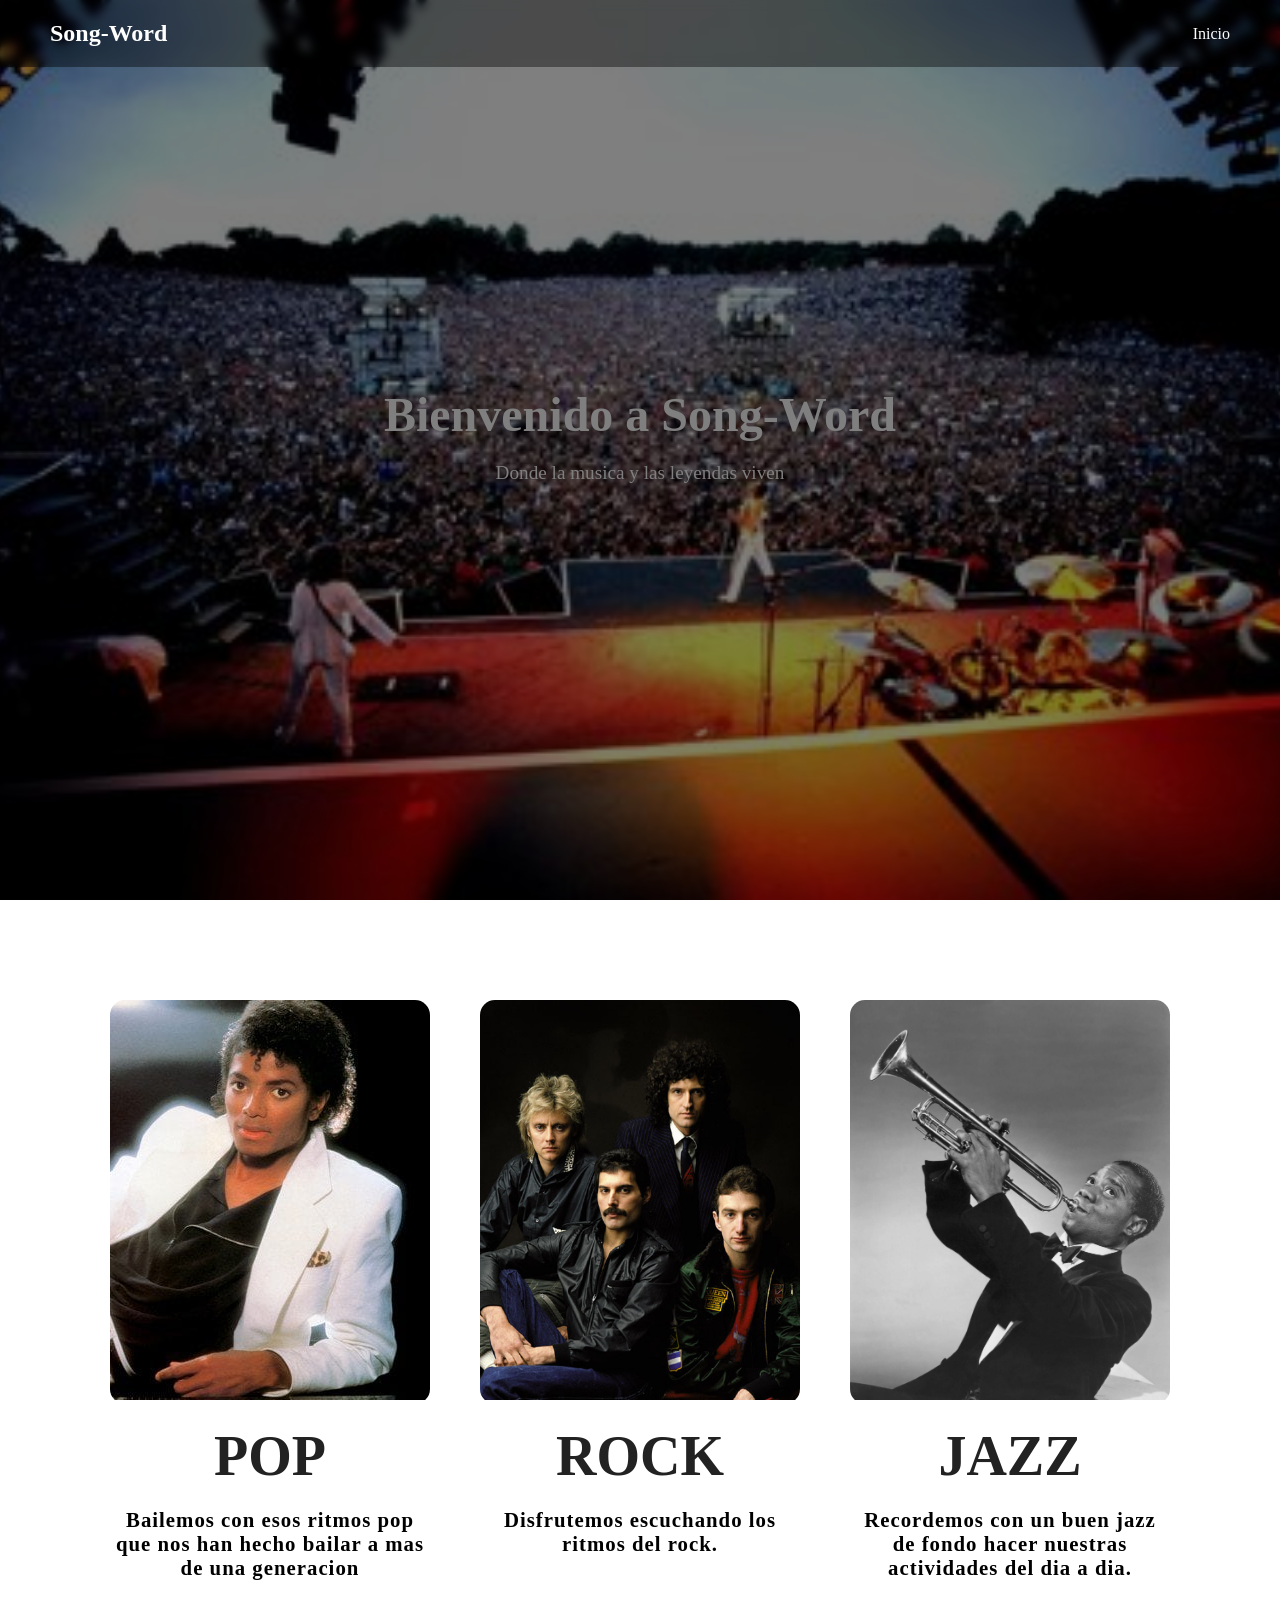
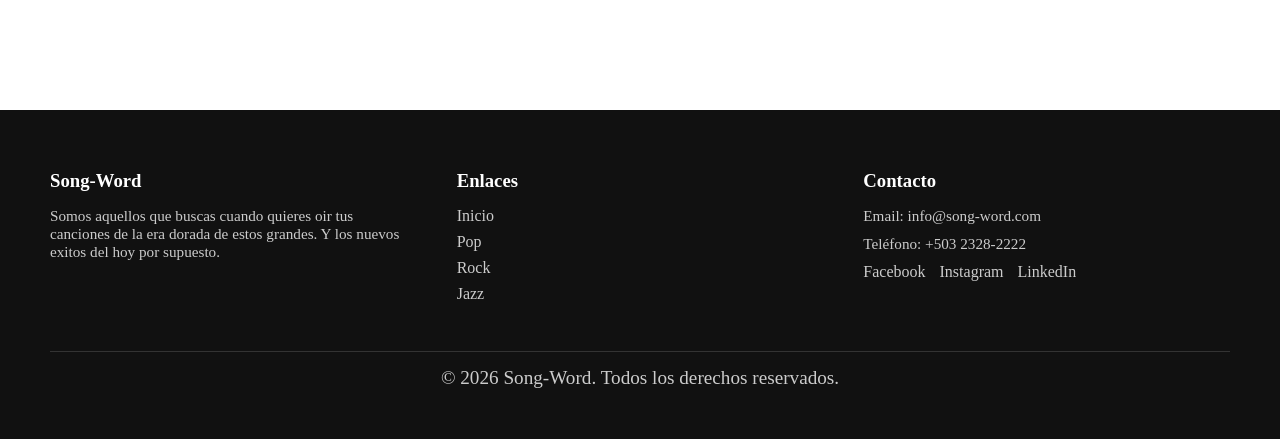
<file: index.html>
<!doctype html>
<html lang="en">
  <head>
    <meta charset="UTF-8" />
    <meta name="viewport" content="width=device-width, initial-scale=1.0" />
    <title>Song-Word</title>
    <link rel="stylesheet" href="CSS/style.css" />
  </head>
  <body>
    <nav class="navbar">
      <div class="logo">Song-Word</div>
      <ul class="menu">
        <li><a href="Jazz.html">Inicio</a></li>
      </ul>
    </nav>

    <section class="hero">
      <div class="contentido">
        <h1>Bienvenido a Song-Word</h1>
        <p>Donde la musica y las leyendas viven</p>
      </div>
    </section>

    <section class="articulos">
      <div class="contenedor">
        <div class="img-contenedor">
          <img src="Img/michaeljackson.jpg" alt="Icono Pop">
          <div class="dark">
            <a href="Pop.html" class="mas">Leer articulo</a>
          </div>
        </div>
        <h1>POP</h1>
        <p>Bailemos con esos ritmos pop que nos han hecho bailar a mas de una generacion</p>
      </div>
      <div class="contenedor">
        <div class="img-contenedor">
          <img src="Img/queen.jpg" alt="Icono Rock">
          <div class="dark">
            <a href="Rock.html" class="mas">Leer articulo</a>
          </div>
        </div>
        <h1>ROCK</h1>
        <p>Disfrutemos escuchando los ritmos del rock.</p>
      </div>
      <div class="contenedor">
        <div class="img-contenedor">
          <img src="Img/louisarmstrong.jpg" alt="Icono Jazz">
          <div class="dark">
            <a href="Jazz.html" class="mas">Leer articulo</a>
          </div>
        </div>
        <h1>JAZZ</h1>
        <p>Recordemos con un buen jazz de fondo hacer nuestras actividades del dia a dia.</p>
      </div>
    </section>

    <footer class="footer">
      <div class="footer-contenedor">
        <div class="footer-col">
          <h3>Song-Word</h3>
          <p>
            Somos aquellos que buscas cuando quieres oir tus canciones de la era
            dorada de estos grandes. Y los nuevos exitos del hoy por supuesto.
          </p>
        </div>

        <div class="footer-col">
          <h3>Enlaces</h3>
          <ul>
            <li><a href="#">Inicio</a></li>
            <li><a href="Pop.html">Pop</a></li>
            <li><a href="Rock.html">Rock</a></li>
            <li><a href="Jazz.html">Jazz</a></li>
          </ul>
        </div>

        <div class="footer-col">
          <h3>Contacto</h3>
          <p>Email: info@song-word.com</p>
          <p>Teléfono: +503 2328-2222</p>
          <div class="redes">
            <a href="#">Facebook</a>
            <a href="#">Instagram</a>
            <a href="#">LinkedIn</a>
          </div>
        </div>
      </div>

      <div class="footer-bottom">
        <p>© 2026 Song-Word. Todos los derechos reservados.</p>
      </div>
    </footer>
  </body>
</html>
</file>
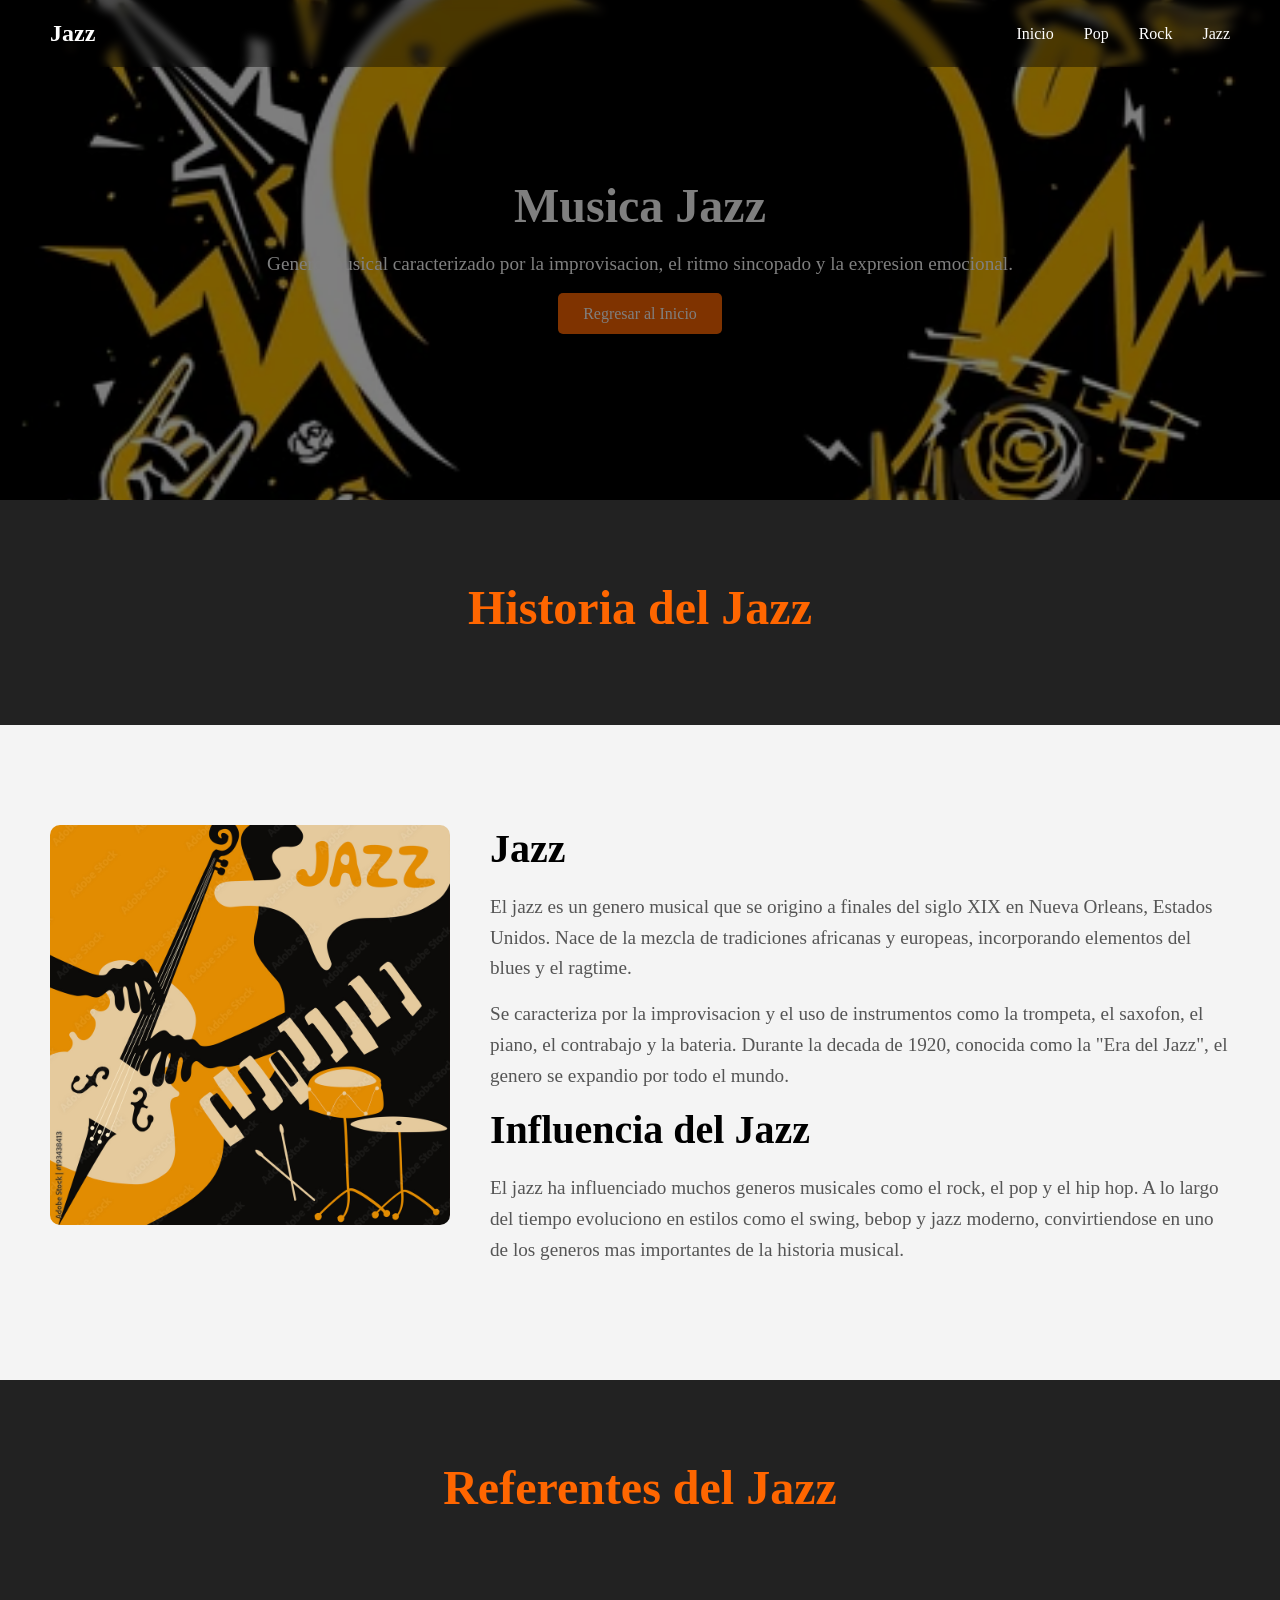
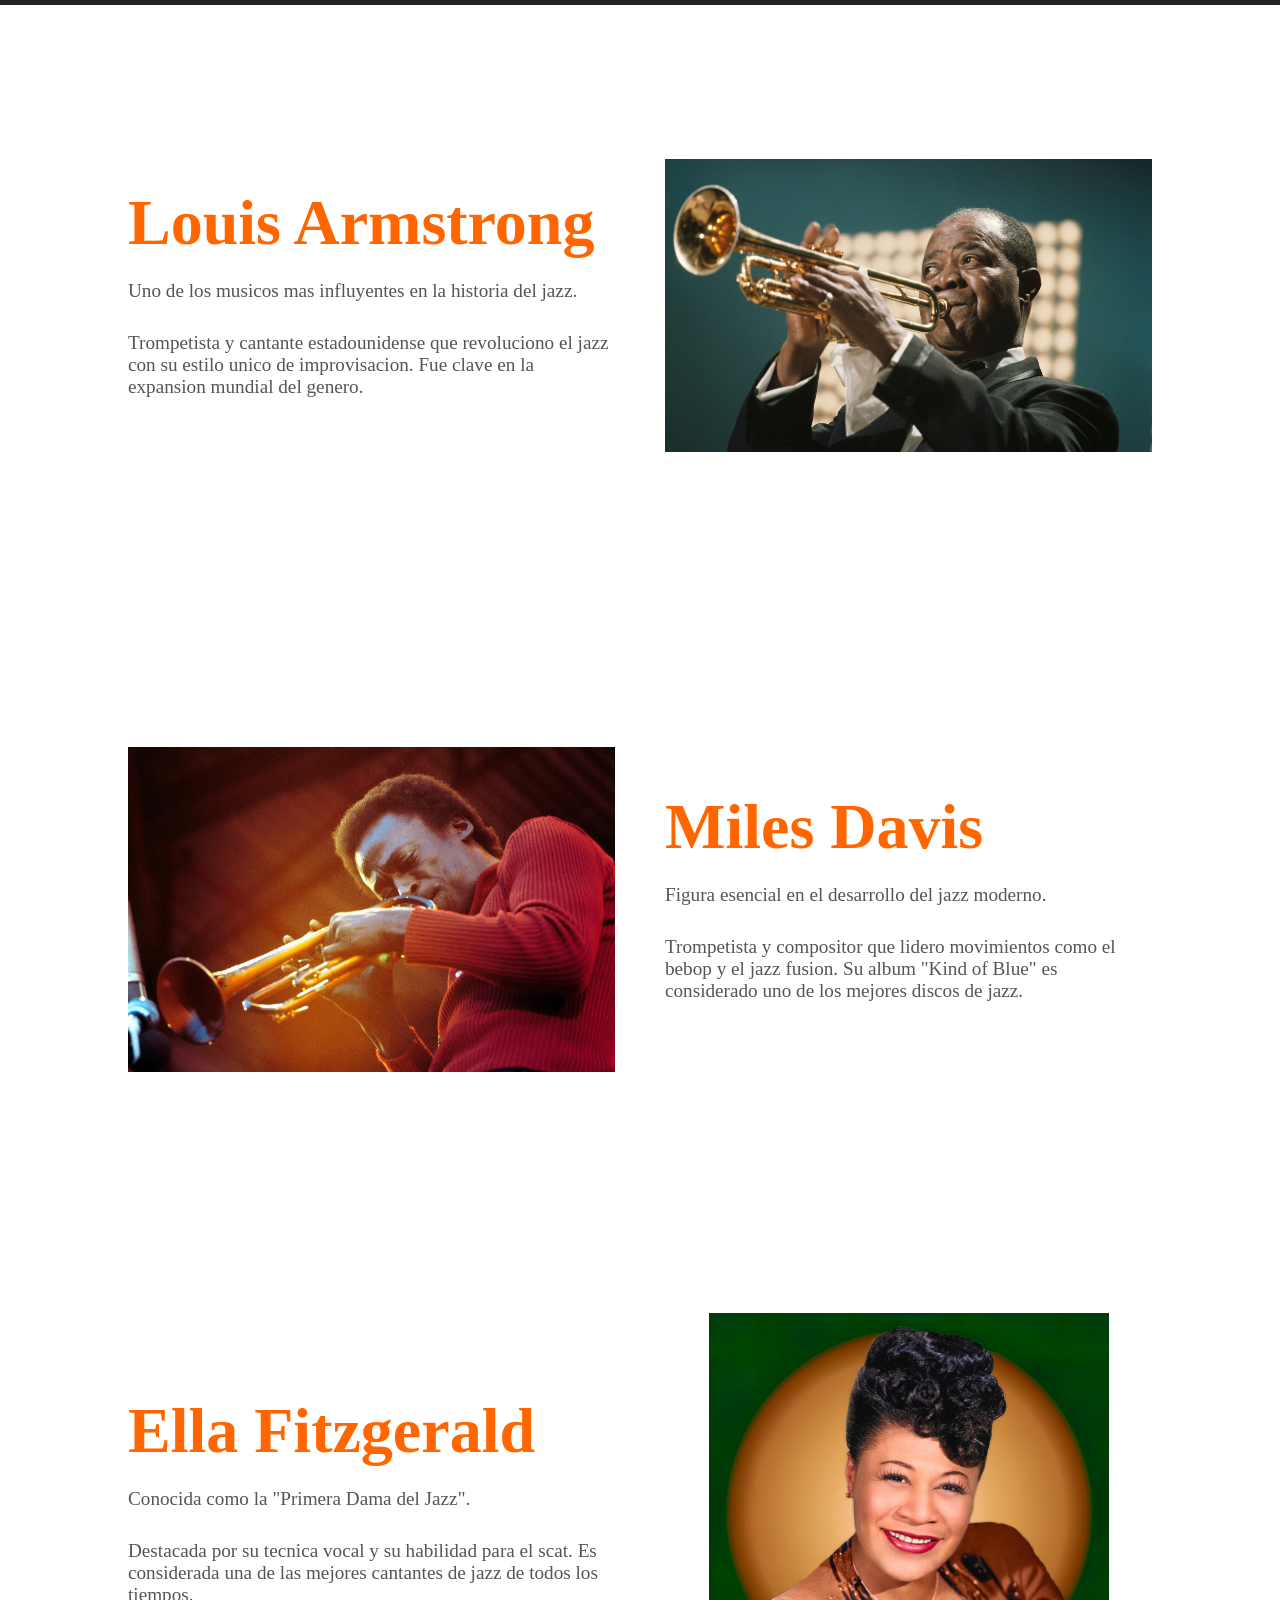
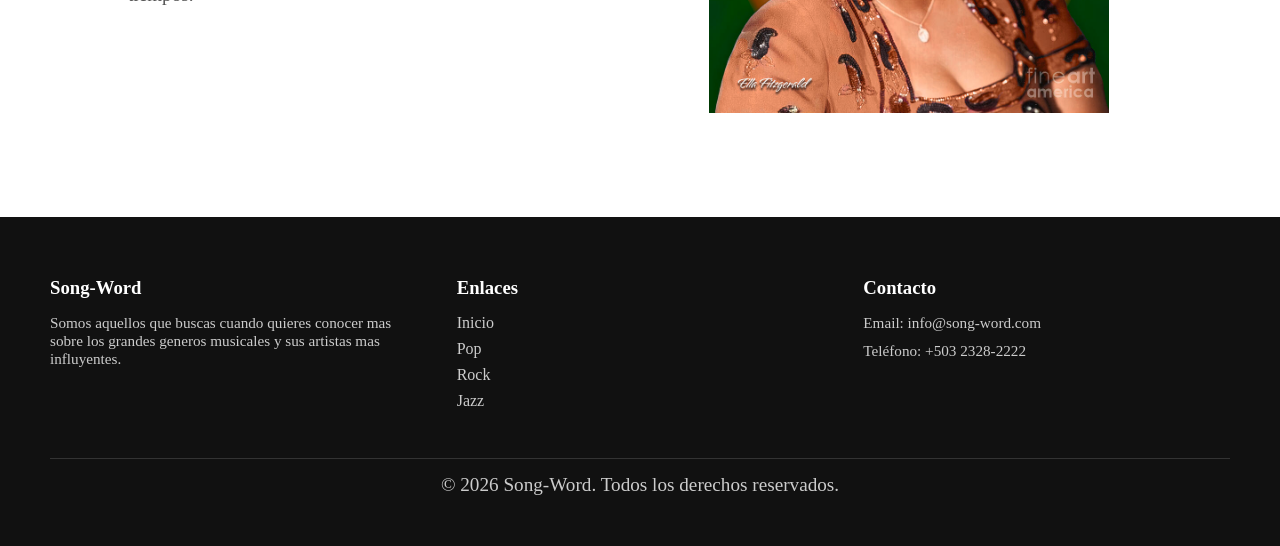
<file: Jazz.html>
<!doctype html>
<html lang="en">
  <head>
    <meta charset="UTF-8" />
    <meta name="viewport" content="width=device-width, initial-scale=1.0" />
    <title>Song-Word - Jazz</title>
    <link rel="stylesheet" href="CSS/rockstyle.css" />
  </head>
  <body>
    <nav class="navbar">
      <div class="logo">Jazz</div>
      <ul class="menu">
        <li><a href="index.html">Inicio</a></li>
        <li><a href="Pop.html">Pop</a></li>
        <li><a href="Rock.html">Rock</a></li>
        <li><a href="Jazz.html">Jazz</a></li>
      </ul>
    </nav>

    <section class="hero">
      <div class="contentido">
        <h1>Musica Jazz</h1>
        <p>Genero musical caracterizado por la improvisacion, el ritmo sincopado y la expresion emocional.</p>
        <a href="index.html" class="boton">Regresar al Inicio</a>
      </div>
    </section>

    <section class="stats">
      <div class="stats-container">
        <div class="stat">
          <h3>Historia del Jazz</h3>
        </div>
      </div>
    </section>

    <section class="sobresongword">
      <div class="sobresongword-container">
        <div class="sobresongword-texto">
          <img src="Img/poster.jpg" alt="poster.jpg" class="img-float"/>

          <h2>Jazz</h2>
          <p>
            El jazz es un genero musical que se origino a finales del siglo XIX en Nueva Orleans, Estados Unidos.
            Nace de la mezcla de tradiciones africanas y europeas, incorporando elementos del blues y el ragtime.
          </p>
          <p>
            Se caracteriza por la improvisacion y el uso de instrumentos como la trompeta, el saxofon, el piano,
            el contrabajo y la bateria. Durante la decada de 1920, conocida como la "Era del Jazz",
            el genero se expandio por todo el mundo.
          </p>

          <h2>Influencia del Jazz</h2>
          <p>
            El jazz ha influenciado muchos generos musicales como el rock, el pop y el hip hop.
            A lo largo del tiempo evoluciono en estilos como el swing, bebop y jazz moderno,
            convirtiendose en uno de los generos mas importantes de la historia musical.
          </p>
        </div>
      </div>
    </section>

    <section class="stats">
      <div class="stats-container">
        <div class="stat">
          <h3>Referentes del Jazz</h3>
        </div>
      </div>
    </section>

    <section class="galery">

      <div class="galery-item">
        <div class="galery-texto">
          <h2>Louis Armstrong</h2>
          <p>Uno de los musicos mas influyentes en la historia del jazz.</p>
          <p>
            Trompetista y cantante estadounidense que revoluciono el jazz con su estilo unico de improvisacion.
            Fue clave en la expansion mundial del genero.
          </p>
        </div>
        <div class="galery-imagen">
          <img src="Img/louis.jpg" alt="Louis Armstrong" />
        </div>
      </div>

      <div class="galery-item">
        <div class="galery-texto">
          <h2>Miles Davis</h2>
          <p>Figura esencial en el desarrollo del jazz moderno.</p>
          <p>
            Trompetista y compositor que lidero movimientos como el bebop y el jazz fusion.
            Su album "Kind of Blue" es considerado uno de los mejores discos de jazz.
          </p>
        </div>
        <div class="galery-imagen">
          <img src="Img/miles.jpg" alt="Miles Davis" />
        </div>
      </div>

      <div class="galery-item">
        <div class="galery-texto">
          <h2>Ella Fitzgerald</h2>
          <p>Conocida como la "Primera Dama del Jazz".</p>
          <p>
            Destacada por su tecnica vocal y su habilidad para el scat.
            Es considerada una de las mejores cantantes de jazz de todos los tiempos.
          </p>
        </div>
        <div class="galery-imagen">
          <img src="Img/ella.jpg" alt="Ella Fitzgerald" />
        </div>
      </div>

    </section>

    <footer class="footer">
      <div class="footer-contenedor">
        <div class="footer-col">
          <h3>Song-Word</h3>
          <p>
            Somos aquellos que buscas cuando quieres conocer mas sobre los grandes generos musicales
            y sus artistas mas influyentes.
          </p>
        </div>

        <div class="footer-col">
          <h3>Enlaces</h3>
          <ul>
            <li><a href="index.html">Inicio</a></li>
            <li><a href="Pop.html">Pop</a></li>
            <li><a href="Rock.html">Rock</a></li>
            <li><a href="Jazz.html">Jazz</a></li>
          </ul>
        </div>

        <div class="footer-col">
          <h3>Contacto</h3>
          <p>Email: info@song-word.com</p>
          <p>Teléfono: +503 2328-2222</p>
        </div>
      </div>

      <div class="footer-bottom">
        <p>© 2026 Song-Word. Todos los derechos reservados.</p>
      </div>
    </footer>
  </body>
</html>
</file>
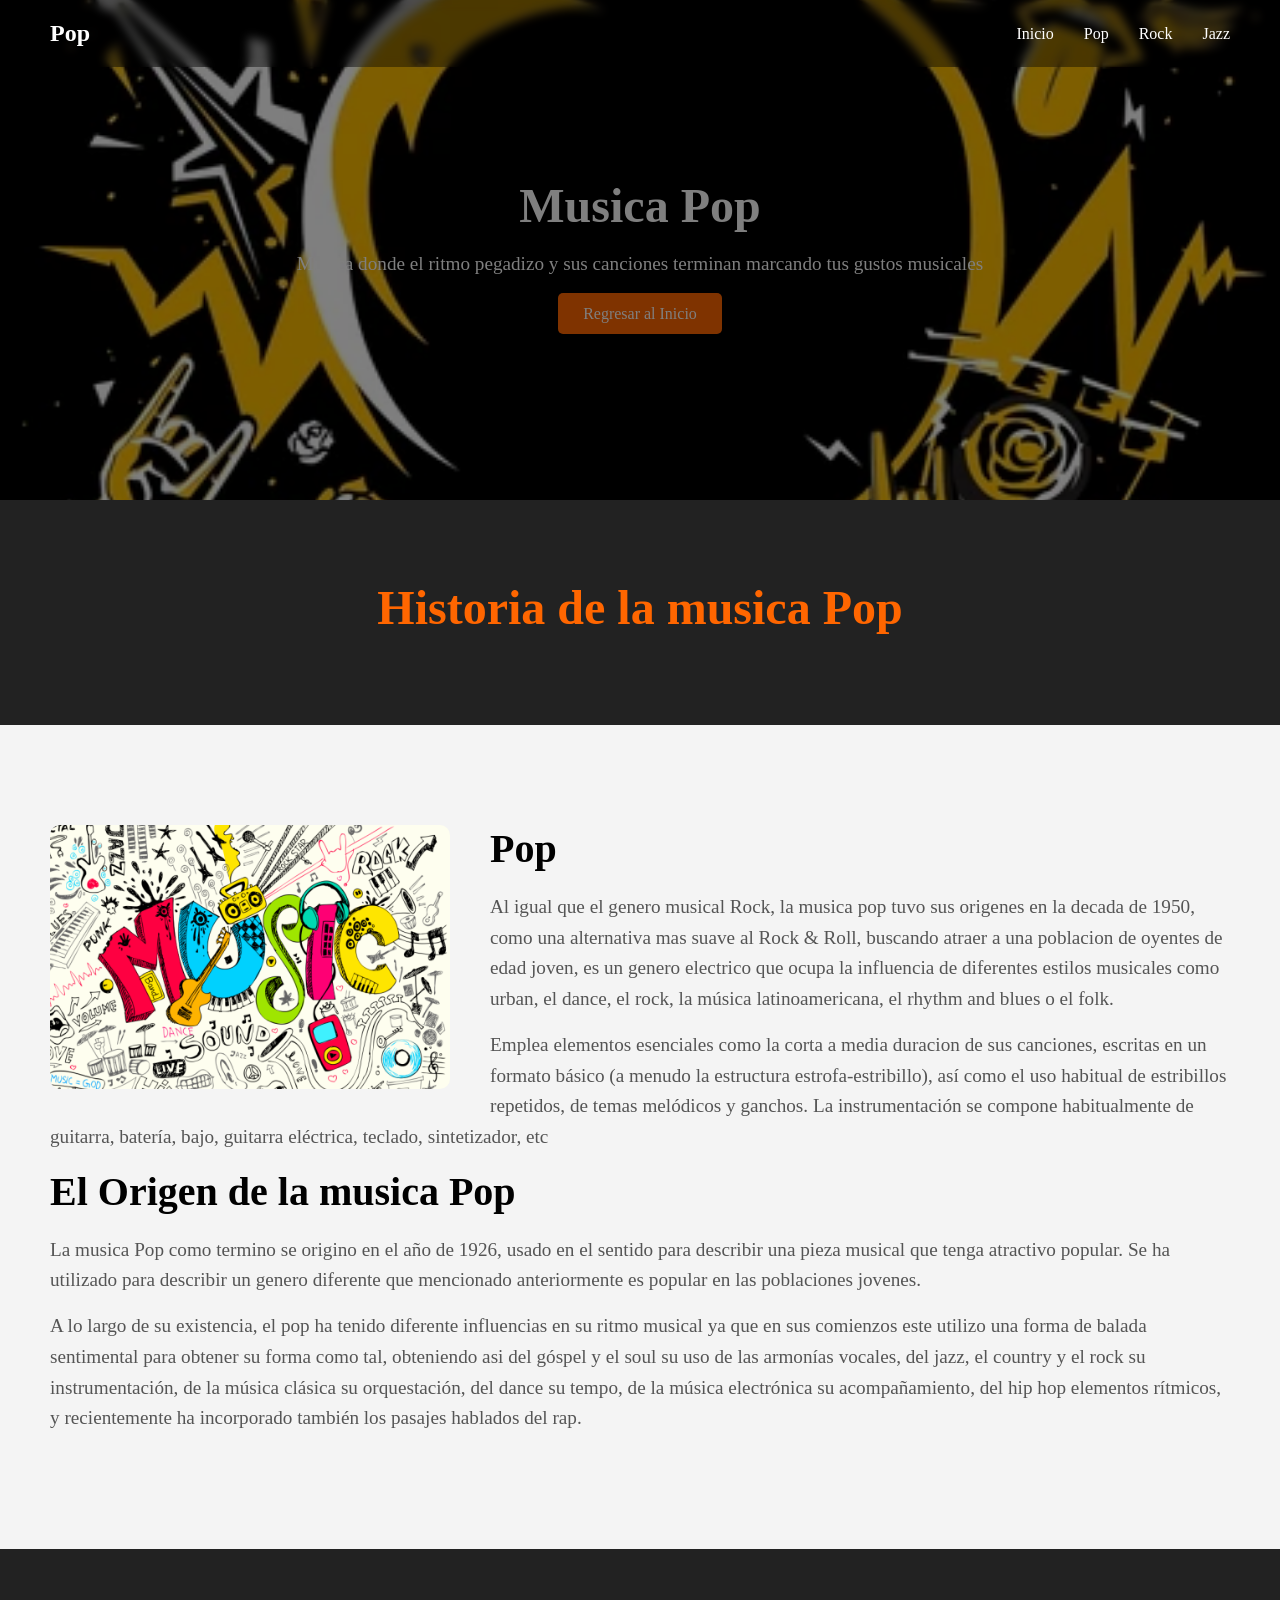
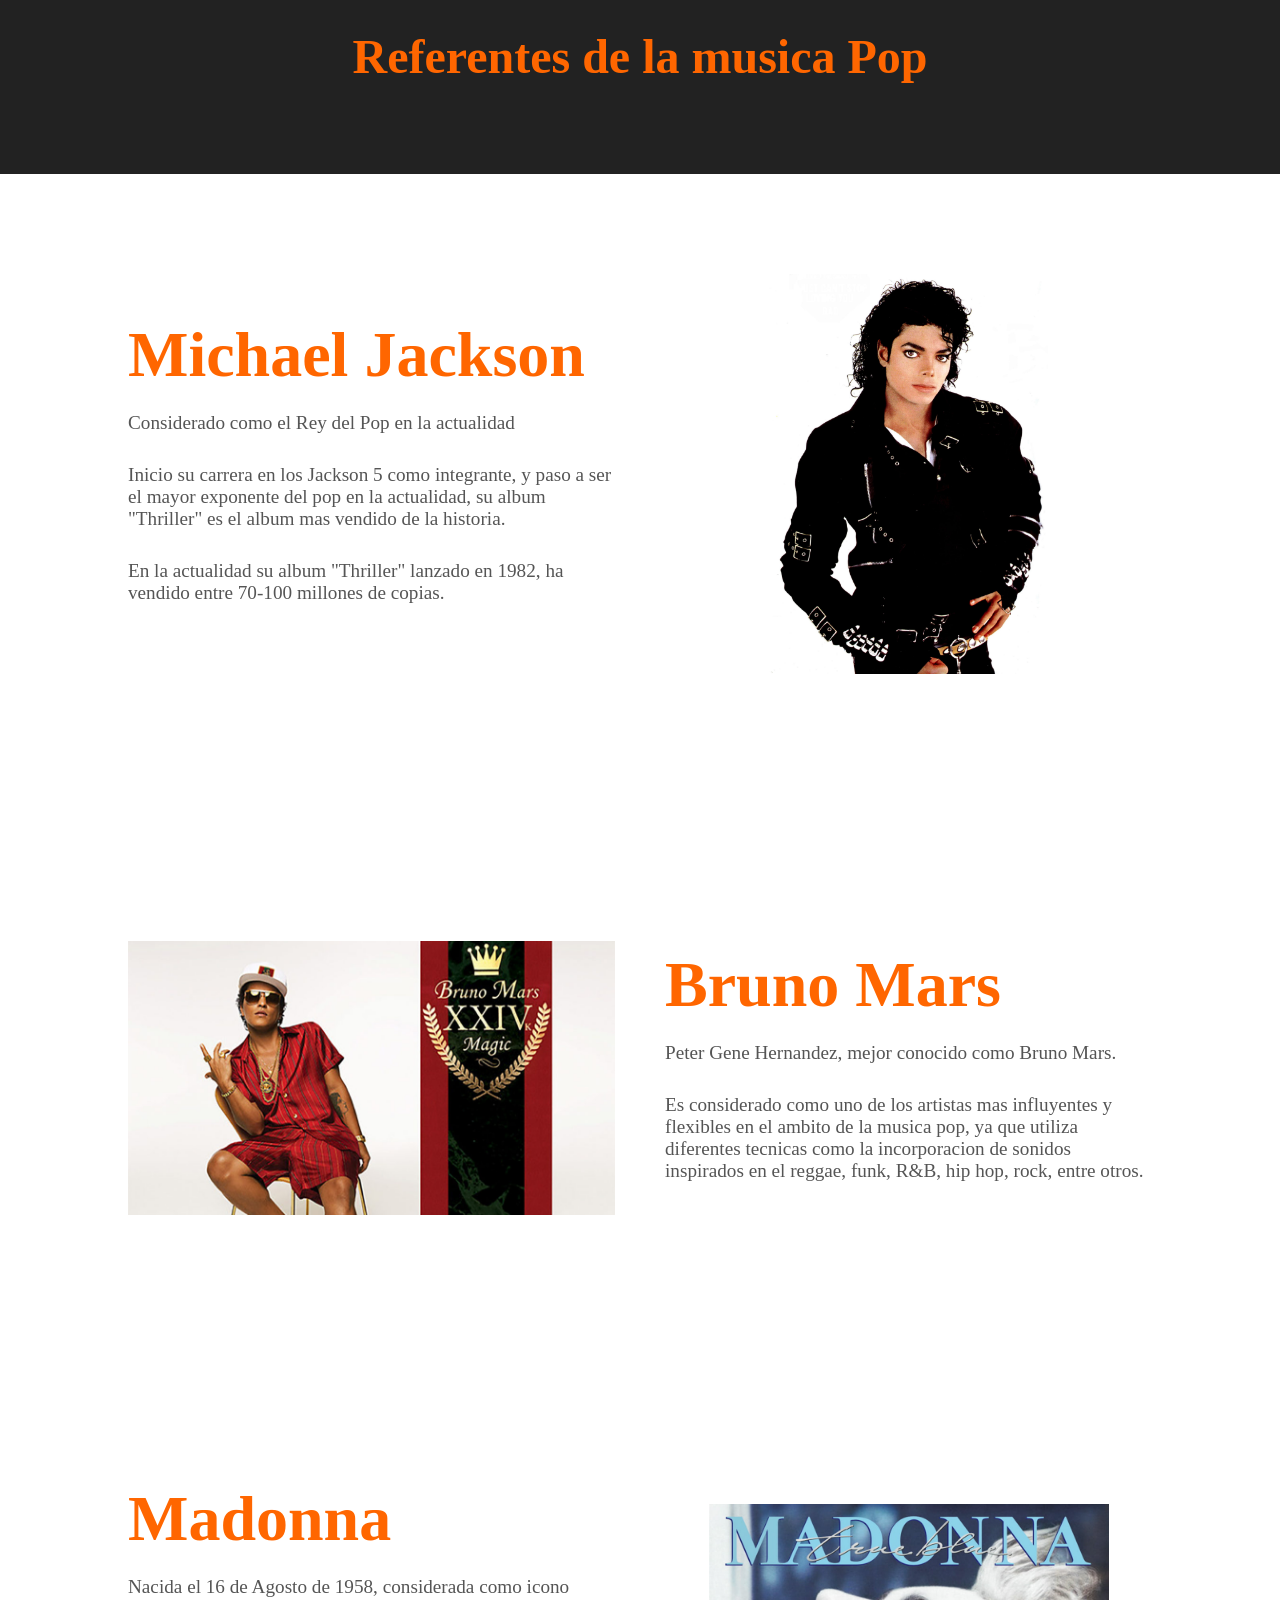
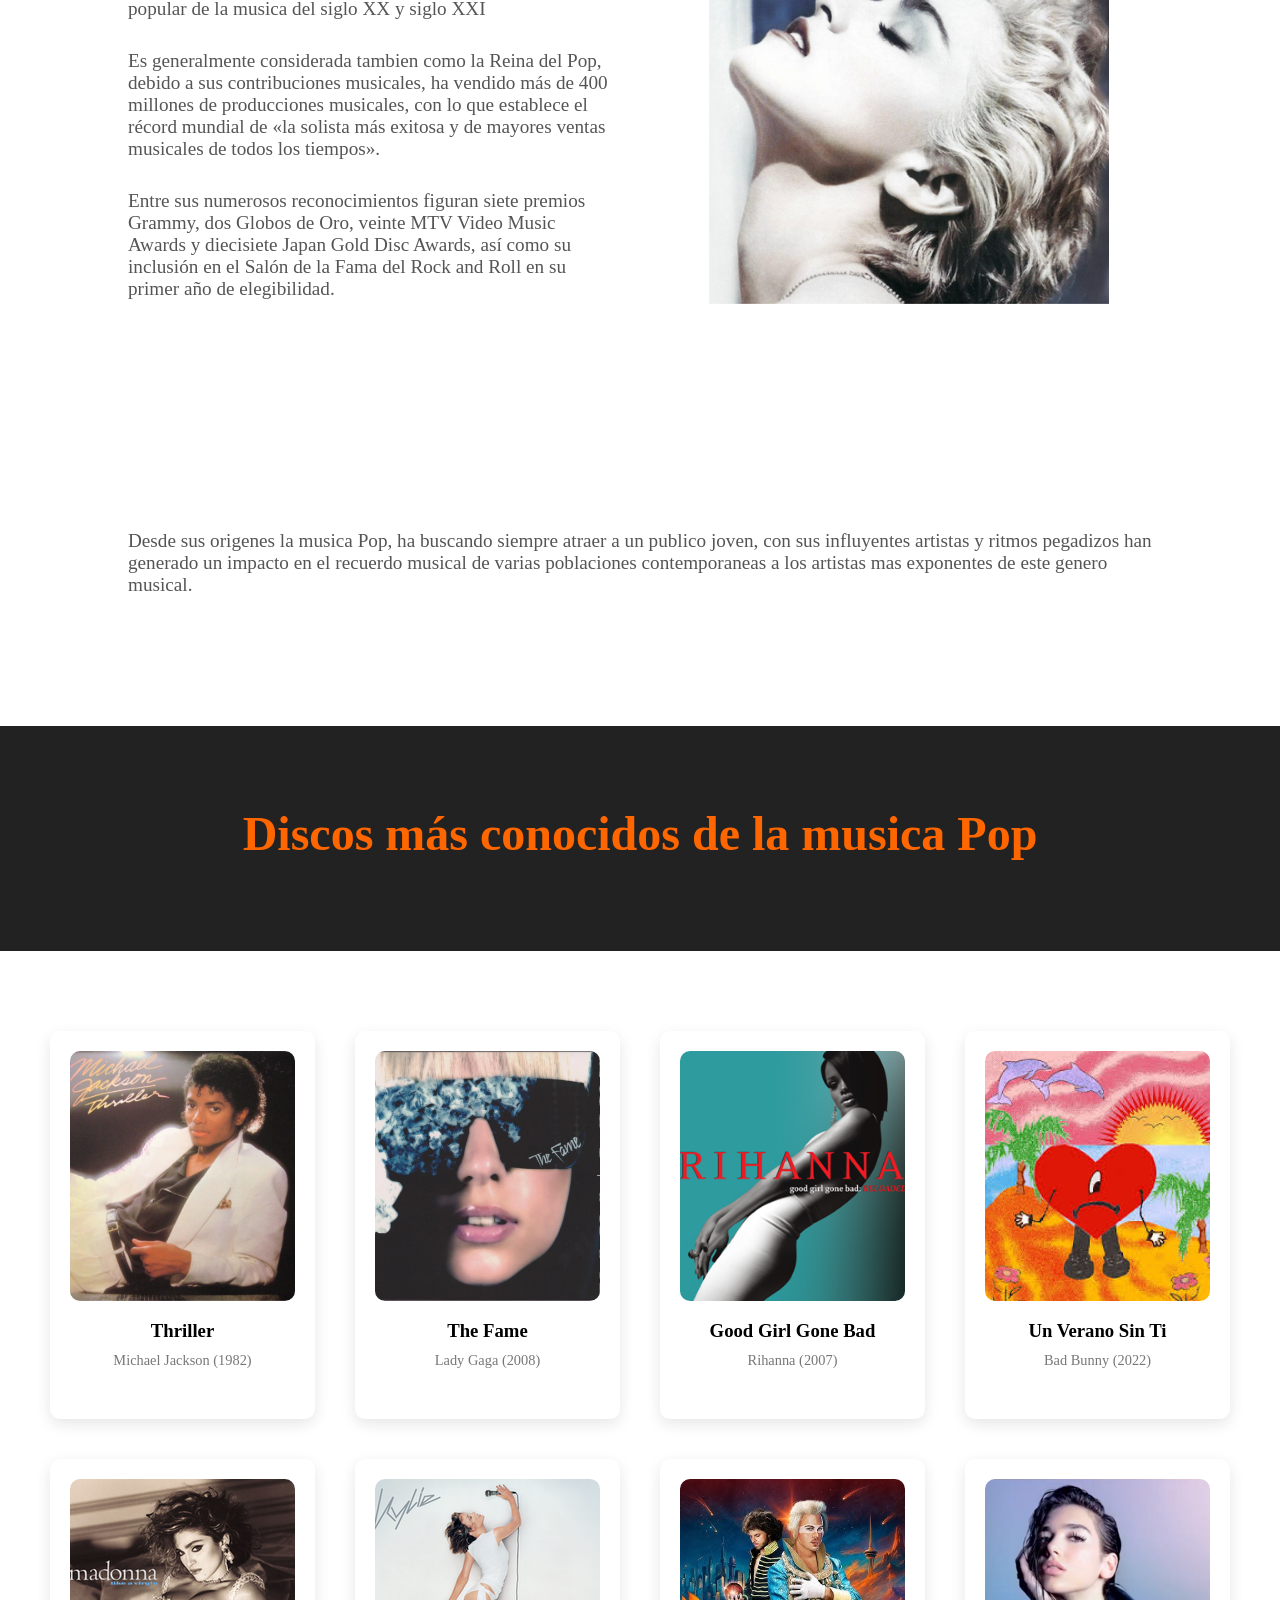
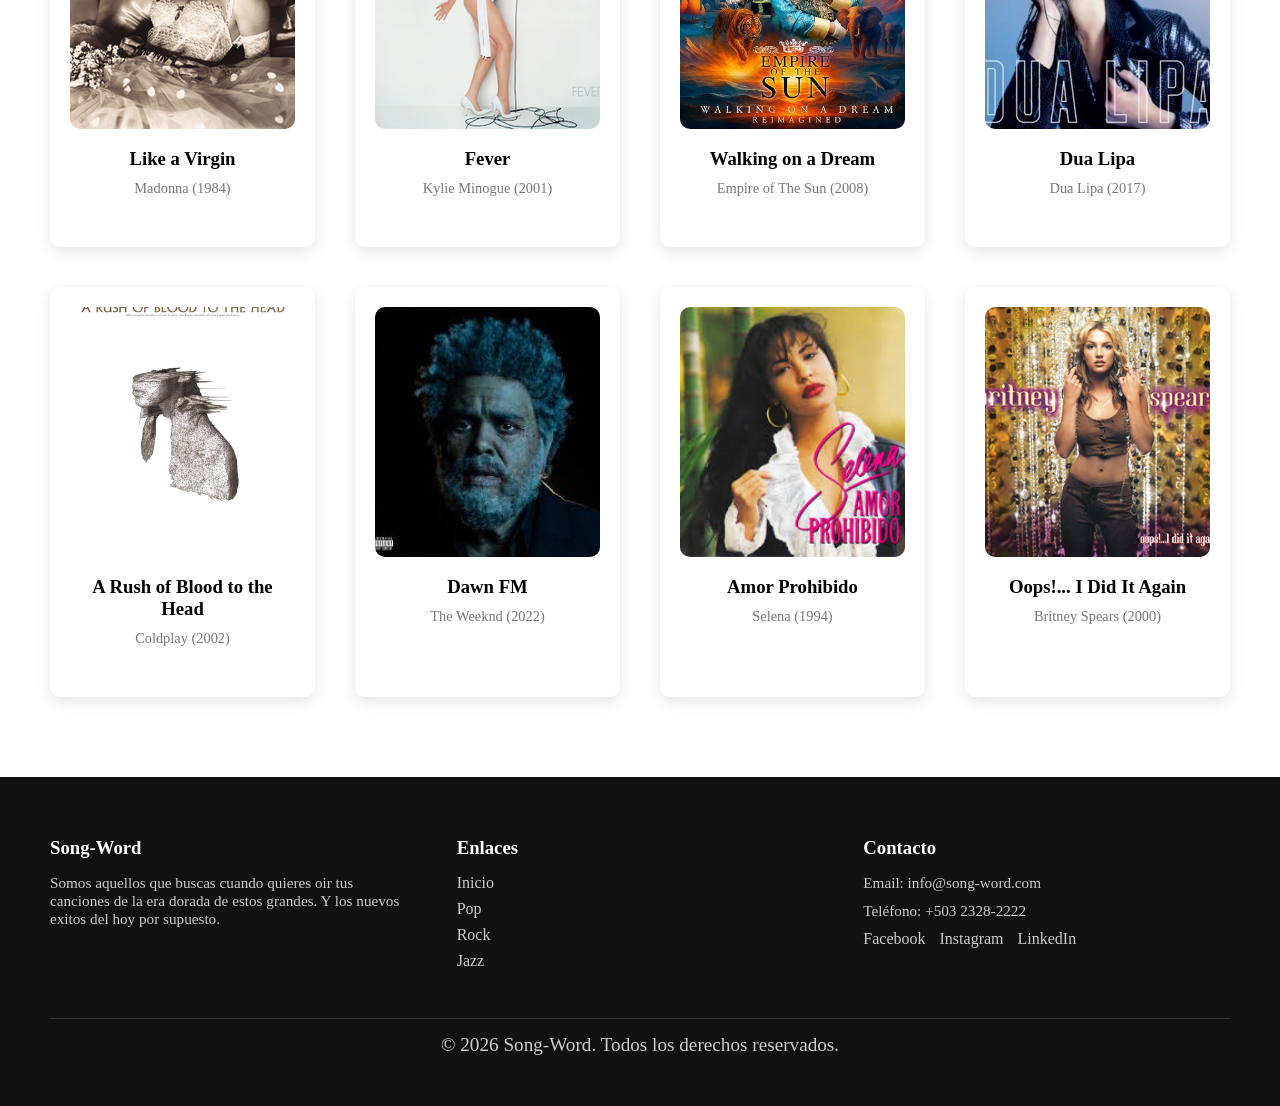
<file: Pop.html>
<!doctype html>
<html lang="en">
  <head>
    <meta charset="UTF-8" />
    <meta name="viewport" content="width=device-width, initial-scale=1.0" />
    <title>Song-Word</title>
    <link rel="stylesheet" href="CSS/rockstyle.css" />
  </head>
  <body>
    <nav class="navbar">
      <div class="logo">Pop</div>
      <ul class="menu">
        <li><a href="index.html">Inicio</a></li>
        <li><a href="Pop.html">Pop</a></li>
        <li><a href="Rock.html">Rock</a></li>
        <li><a href="Jazz.html">Jazz</a></li>
      </ul>
    </nav>

    <section class="hero">
      <div class="contentido">
        <h1>Musica Pop</h1>
        <p>Musica donde el ritmo pegadizo y sus canciones terminan marcando tus gustos musicales</p>
        <a href="index.html" class="boton">Regresar al Inicio</a>
      </div>
    </section>

        <section class="stats">
      <div class="stats-container">
        <div class="stat">
          <h3>Historia de la musica Pop</h3>
        </div>
      </div>
    </section>

    <section class="sobresongword" id="sobresongword">
      <div class="sobresongword-container">
        <div class="sobresongword-img">
        </div>

        <div class="sobresongword-texto">

            <img src="Img/popmusic.jpg" alt="Escenario" class="img-float"/>
          <h2>Pop</h2>
          <p>
            Al igual que el genero musical Rock, la musica pop tuvo sus origenes en la decada de 1950, como una alternativa mas suave al Rock & Roll, buscando atraer a una poblacion de oyentes de edad joven, es un genero electrico que ocupa la influencia de diferentes estilos musicales como urban, el dance, el rock, la música latinoamericana, el rhythm and blues o el folk. 
          </p>
          <p>
            Emplea elementos esenciales como la corta a media duracion de sus canciones, escritas en un formato básico (a menudo la estructura estrofa-estribillo), así como el uso habitual de estribillos repetidos, de temas melódicos y ganchos. La instrumentación se compone habitualmente de guitarra, batería, bajo, guitarra eléctrica, teclado, sintetizador, etc
          </p>

          <h2>El Origen de la musica Pop</h2>
          <p>
            La musica Pop como termino se origino en el año de 1926, usado en el sentido para describir una pieza musical que tenga atractivo popular. Se ha utilizado para describir un genero diferente que mencionado anteriormente es popular en las poblaciones jovenes.
          </p>
          <p>
            A lo largo de su existencia, el pop ha tenido diferente influencias en su ritmo musical ya que en sus comienzos este utilizo una forma de balada sentimental para obtener su forma como tal, obteniendo asi del góspel y el soul su uso de las armonías vocales, del jazz, el country y el rock su instrumentación, de la música clásica su orquestación, del dance su tempo, de la música electrónica su acompañamiento, del hip hop elementos rítmicos, y recientemente ha incorporado también los pasajes hablados del rap.
          </p>
        </div>
      </div>
    </section>

    <section class="stats">
      <div class="stats-container">
        <div class="stat">
          <h3>Referentes de la musica Pop</h3>
        </div>
      </div>
    </section>

    <section class="galery">
      <div class="galery-item">
        <div class="galery-texto">
          <h2>Michael Jackson</h2>
          <p>Considerado como el Rey del Pop en la actualidad</p>
          <p>Inicio su carrera en los Jackson 5 como integrante, y paso a ser el mayor exponente del pop en la actualidad, su album "Thriller" es el album mas vendido de la historia.
          </p>
          <p>En la actualidad su album "Thriller" lanzado en 1982, ha vendido entre 70-100 millones de copias. </p>
        </div>
        <div class="galery-imagen">
          <img src="Img/mjackson.jpeg" alt="Imagen 1" />
        </div>
      </div>

      <div class="galery-item">
        <div class="galery-texto">
          <h2>Bruno Mars</h2>
          <p>Peter Gene Hernandez, mejor conocido como Bruno Mars.
          </p>
          <p>Es considerado como uno de los artistas mas influyentes y flexibles en el ambito de la musica pop, ya que utiliza diferentes tecnicas como la incorporacion de sonidos inspirados en el reggae, funk, R&B, hip hop, rock, entre otros.
          </p>
        </div>
        <div class="galery-imagen">
          <img src="Img/mars.jpg" alt="Imagen 2" />
        </div>
      </div>

      <div class="galery-item">
        <div class="galery-texto">
          <h2>Madonna</h2>
          <p>Nacida el 16 de Agosto de 1958, considerada como icono popular de la musica del siglo XX y siglo XXI
          </p>
          <p> 
            Es generalmente considerada tambien como la Reina del Pop, debido a sus contribuciones musicales, ha vendido más de 400 millones de producciones musicales, con lo que establece el récord mundial de «la solista más exitosa y de mayores ventas musicales de todos los tiempos».
          </p>
          <p>Entre sus numerosos reconocimientos figuran siete premios Grammy, dos Globos de Oro, veinte MTV Video Music Awards y diecisiete Japan Gold Disc Awards, así como su inclusión en el Salón de la Fama del Rock and Roll en su primer año de elegibilidad.
          </p>
        </div>
        <div class="galery-imagen">
          <img src="Img/madonna.jpg" alt="Imagen 3" />
        </div>
      </div>
      <div class="galery-item">
        <div class="textbottom">
          <p>Desde sus origenes la musica Pop, ha buscando siempre atraer a un publico joven, con sus influyentes artistas y ritmos pegadizos han generado un impacto en el recuerdo musical de varias poblaciones contemporaneas a los artistas mas exponentes de este genero musical.
          </p>
        </div>
      </div>
    </section>
    <section class="stats">
      <div class="stats-container">
        <div class="stat">
          <h3>Discos más conocidos de la musica Pop</h3>
        </div>
      </div>
    </section>
    <section class="discos">
      <div class="disco">
        <img src="Img/thriller.jpg" alt="Thriller">
        <h3>Thriller</h3>
        <p>Michael Jackson (1982)</p>
      </div>
      <div class="disco">
        <img src="Img/thefame.png" alt="The Fame">
        <h3>The Fame</h3>
        <p>Lady Gaga (2008)</p>
      </div>
      <div class="disco">
        <img src="Img/rihanna.png" alt="Good Girl Gone Bad">
        <h3>Good Girl Gone Bad</h3>
        <p>Rihanna (2007)</p>
      </div>
      <div class="disco">
        <img src="Img/badbunny.jpg" alt="Un Verano Sin Ti">
        <h3>Un Verano Sin Ti</h3>
        <p>Bad Bunny (2022)</p>
      </div>
      <div class="disco">
        <img src="Img/virgin.png" alt="Like a Virgin">
        <h3>Like a Virgin</h3>
        <p>Madonna (1984)</p>
      </div>
      <div class="disco">
        <img src="Img/fever.png" alt="Fever">
        <h3>Fever</h3>
        <p>Kylie Minogue (2001)</p>
      </div>
      <div class="disco">
        <img src="Img/empire.jpg" alt="Walking on a Dream">
        <h3>Walking on a Dream</h3>
        <p>Empire of The Sun (2008)</p>
      </div>
      <div class="disco">
        <img src="Img/dualipa.png" alt="Dua Lipa">
        <h3>Dua Lipa</h3>
        <p>Dua Lipa (2017)</p>
      </div>
        <div class="disco">
        <img src="Img/coldplay.jpg" alt="A Rush of Blood to the Head">
        <h3>A Rush of Blood to the Head</h3>
        <p>Coldplay (2002)</p>
      </div>

<div class="disco">
        <img src="Img/weeknd.jpg" alt="Dawn FM">
        <h3>Dawn FM</h3>
        <p>The Weeknd (2022)</p>
      </div>

      <div class="disco">
        <img src="Img/selena.jpg" alt="Amor Prohibido">
        <h3>Amor Prohibido</h3>
        <p>Selena (1994)</p>
      </div>
<div class="disco">
        <img src="Img/britney.png" alt="Oops!... I Did It Again">
        <h3>Oops!... I Did It Again</h3>
        <p>Britney Spears (2000)</p>
      </div>

    </section>
    <footer class="footer">
      <div class="footer-contenedor">
        <div class="footer-col">
          <h3>Song-Word</h3>
          <p>
            Somos aquellos que buscas cuando quieres oir tus canciones de la era
            dorada de estos grandes. Y los nuevos exitos del hoy por supuesto.
          </p>
        </div>

        <div class="footer-col">
          <h3>Enlaces</h3>
          <ul>
            <li><a href="index.html">Inicio</a></li>
            <li><a href="Pop.html">Pop</a></li>
            <li><a href="Rock.html">Rock</a></li>
            <li><a href="Jazz.html">Jazz</a></li>
          </ul>
        </div>

        <div class="footer-col">
          <h3>Contacto</h3>
          <p>Email: info@song-word.com</p>
          <p>Teléfono: +503 2328-2222</p>
          <div class="redes">
            <a href="#">Facebook</a>
            <a href="#">Instagram</a>
            <a href="#">LinkedIn</a>
          </div>
        </div>
      </div>

      <div class="footer-bottom">
        <p>© 2026 Song-Word. Todos los derechos reservados.</p>
      </div>
    </footer>
  </body>
</html>
</file>
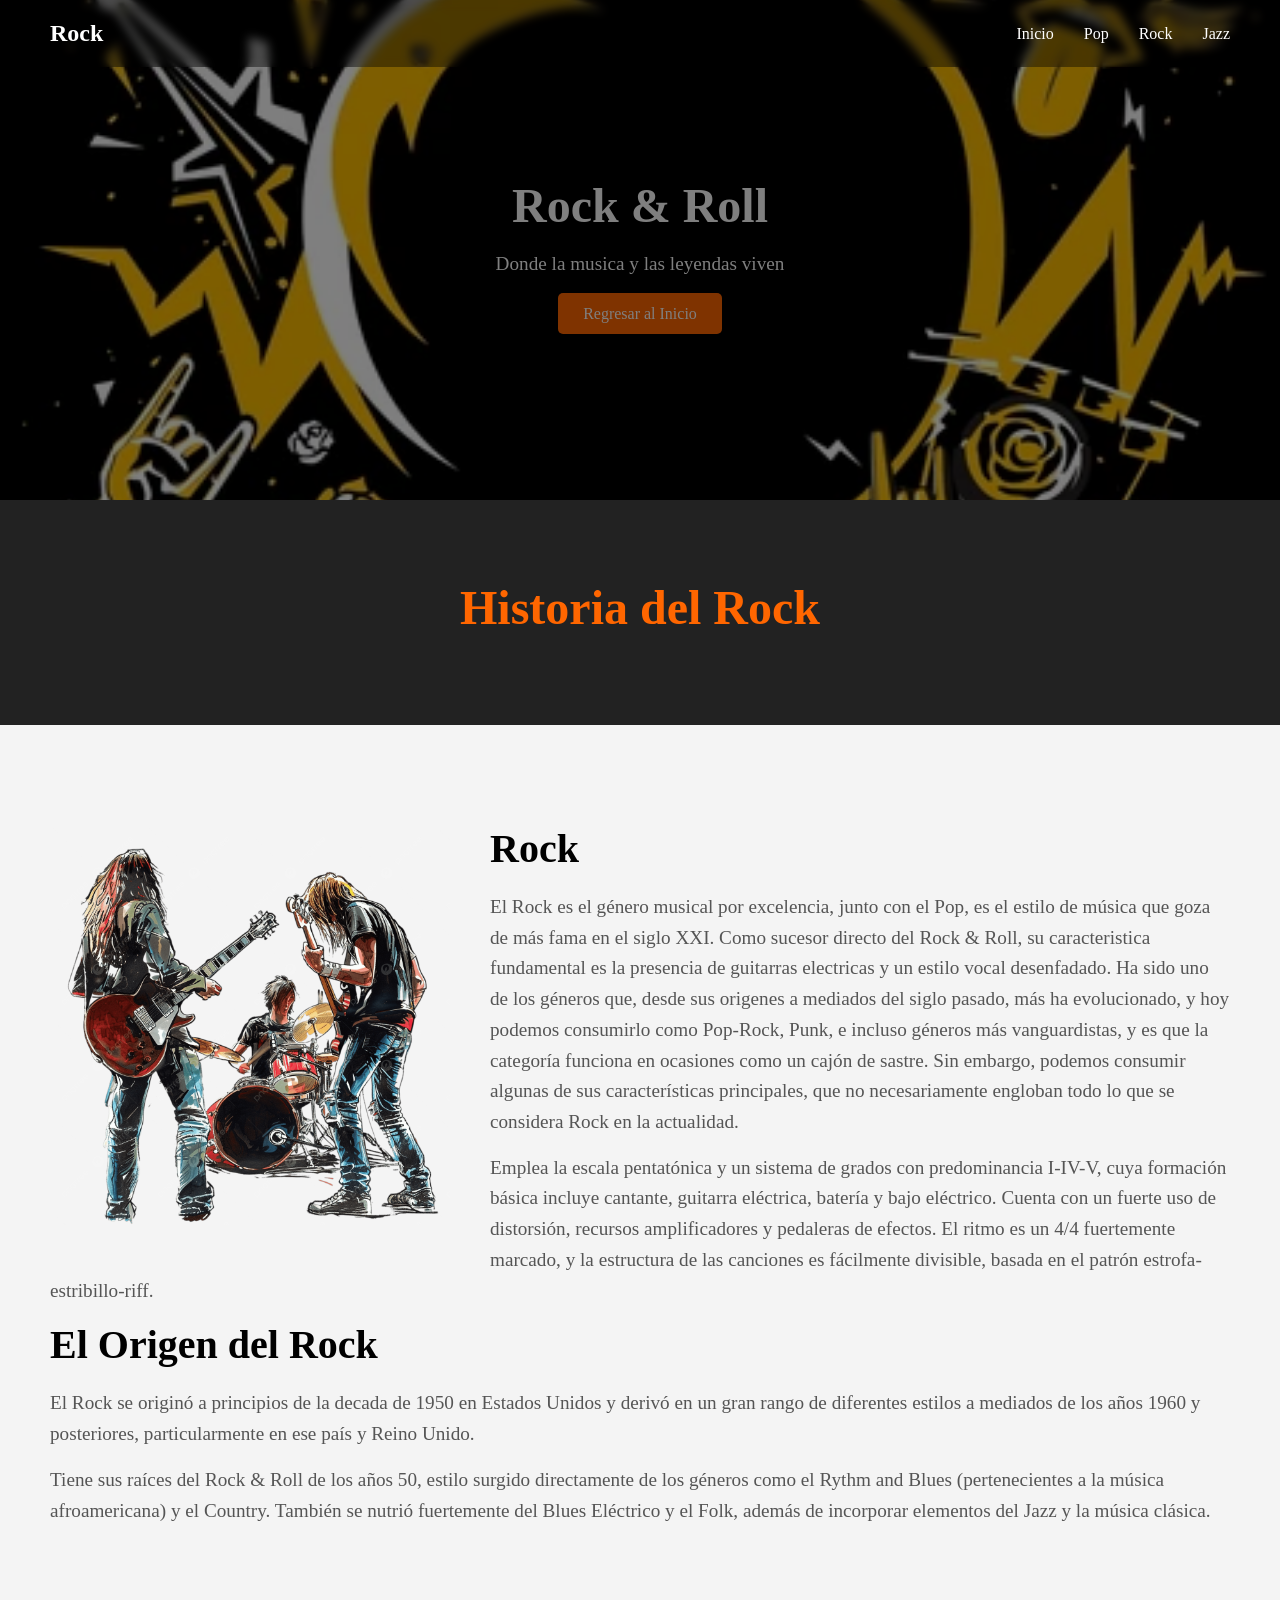
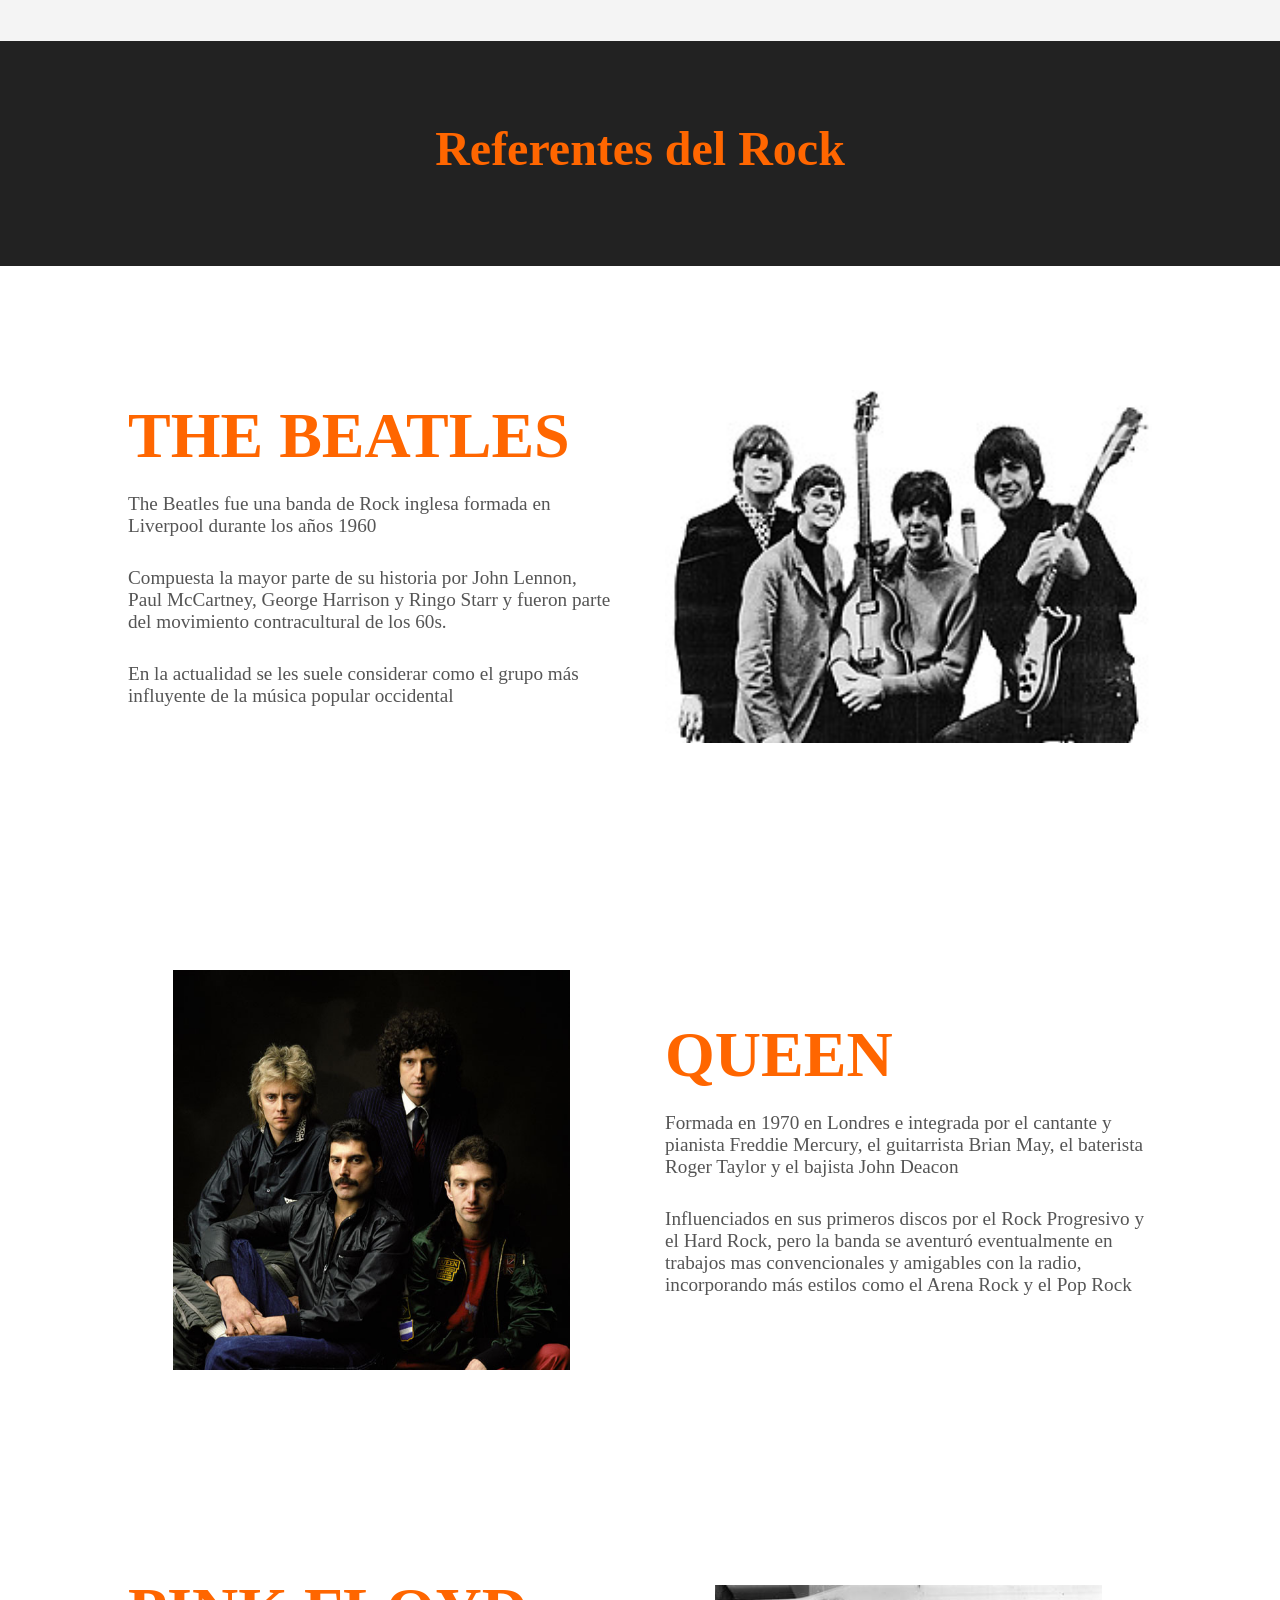
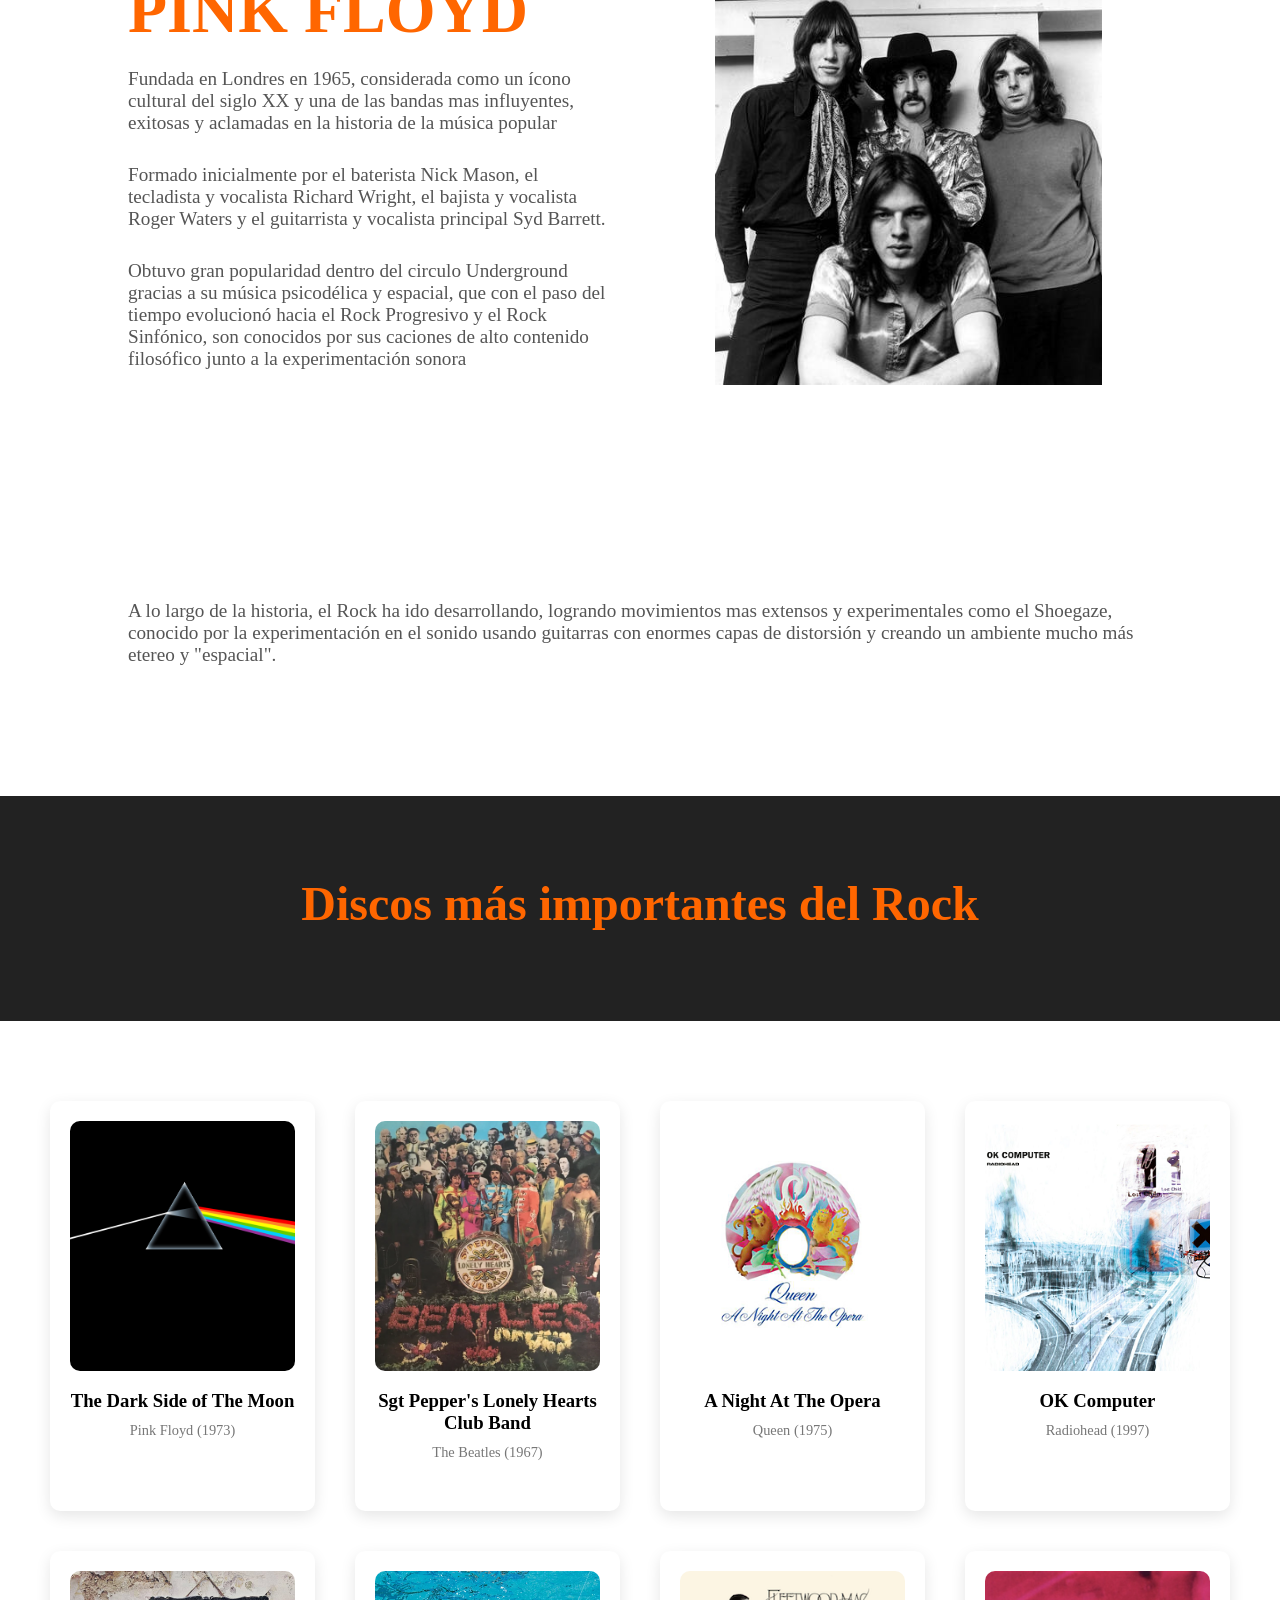
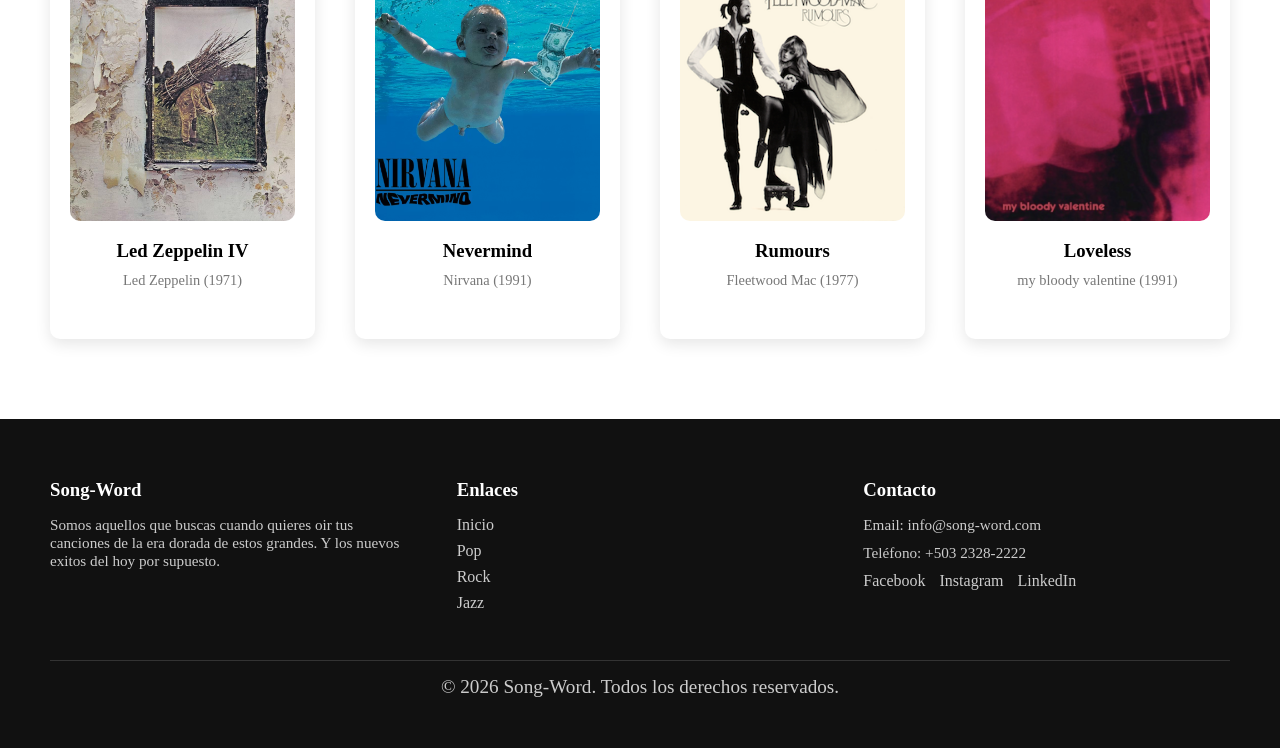
<file: Rock.html>
<!doctype html>
<html lang="en">
  <head>
    <meta charset="UTF-8" />
    <meta name="viewport" content="width=device-width, initial-scale=1.0" />
    <title>Song-Word</title>
    <link rel="stylesheet" href="CSS/rockstyle.css" />
  </head>
  <body>
    <nav class="navbar">
      <div class="logo">Rock</div>
      <ul class="menu">
        <li><a href="index.html">Inicio</a></li>
        <li><a href="Pop.html">Pop</a></li>
        <li><a href="Rock.html">Rock</a></li>
        <li><a href="Jazz.html">Jazz</a></li>
      </ul>
    </nav>

    <section class="hero">
      <div class="contentido">
        <h1>Rock & Roll</h1>
        <p>Donde la musica y las leyendas viven</p>
        <a href="#sobresongword" class="boton">Regresar al Inicio</a>
      </div>
    </section>

        <section class="stats">
      <div class="stats-container">
        <div class="stat">
          <h3>Historia del Rock</h3>
        </div>
      </div>
    </section>

    <section class="sobresongword" id="sobresongword">
      <div class="sobresongword-container">
        <div class="sobresongword-img">
        </div>

        <div class="sobresongword-texto">

            <img src="Img/rock_bg.png" alt="Escenario" class="img-float"/>
          <h2>Rock</h2>
          <p>
            El Rock es el género musical por excelencia, junto con el Pop, es el estilo de música que goza de más fama en el siglo XXI. Como sucesor 
            directo del Rock & Roll, su caracteristica fundamental es la presencia de guitarras electricas y un estilo vocal desenfadado. Ha sido uno de 
            los géneros que, desde sus origenes a mediados del siglo pasado, más ha evolucionado, y hoy podemos consumirlo como Pop-Rock, Punk, e incluso
            géneros más vanguardistas, y es que la categoría funciona en ocasiones como un cajón de sastre. Sin embargo, podemos consumir algunas de sus 
            características principales, que no necesariamente engloban todo lo que se considera Rock en la actualidad.
          </p>
          <p>
            Emplea la escala pentatónica y un sistema de grados con predominancia I-IV-V, cuya formación básica incluye cantante, guitarra eléctrica, batería y bajo
            eléctrico. Cuenta con un fuerte uso de distorsión, recursos amplificadores y pedaleras de efectos. El ritmo es un 4/4 fuertemente marcado, y la estructura
             de las canciones es fácilmente divisible, basada en el patrón estrofa-estribillo-riff.
          </p>

          <h2>El Origen del Rock</h2>
          <p>
            El Rock se originó a principios de la decada de 1950 en Estados Unidos y derivó en un gran rango de diferentes estilos a mediados de los años 1960 y 
            posteriores, particularmente en ese país y Reino Unido.
          </p>
          <p>
            Tiene sus raíces del Rock & Roll de los años 50, estilo surgido directamente de los géneros como el Rythm and Blues (pertenecientes a la música afroamericana)
            y el Country. También se nutrió fuertemente del Blues Eléctrico y el Folk, además de incorporar elementos del Jazz y la música clásica.
          </p>
        </div>
      </div>
    </section>

    <section class="stats">
      <div class="stats-container">
        <div class="stat">
          <h3>Referentes del Rock</h3>
        </div>
      </div>
    </section>

    <section class="galery">
      <div class="galery-item">
        <div class="galery-texto">
          <h2>THE BEATLES</h2>
          <p>The Beatles fue una banda de Rock inglesa formada en Liverpool durante los años 1960</p>
          <p>Compuesta la mayor parte de su historia por John Lennon, Paul McCartney, George Harrison y Ringo Starr y fueron parte del movimiento
            contracultural de los 60s.
          </p>
          <p>En la actualidad se les suele considerar como el grupo más influyente de la música popular occidental</p>
        </div>
        <div class="galery-imagen">
          <img src="Img/Beatles.jpeg" alt="Imagen 1" />
        </div>
      </div>

      <div class="galery-item">
        <div class="galery-texto">
          <h2>QUEEN</h2>
          <p>Formada en 1970 en Londres e integrada por el cantante y pianista Freddie Mercury, el guitarrista Brian May, el baterista Roger Taylor 
            y el bajista John Deacon
          </p>
          <p>Influenciados en sus primeros discos por el Rock Progresivo y el Hard Rock, pero la banda se aventuró eventualmente en trabajos mas 
            convencionales y amigables con la radio, incorporando más estilos como el Arena Rock y el Pop Rock
          </p>
        </div>
        <div class="galery-imagen">
          <img src="Img/queen.jpg" alt="Imagen 2" />
        </div>
      </div>

      <div class="galery-item">
        <div class="galery-texto">
          <h2>PINK FLOYD</h2>
          <p>Fundada en Londres en 1965, considerada como un ícono cultural del siglo XX y una de las bandas mas influyentes, exitosas y aclamadas en la historia de 
            la música popular
          </p>
          <p>Formado inicialmente por el baterista Nick Mason, el tecladista y vocalista Richard Wright, el bajista y vocalista Roger Waters y el guitarrista y vocalista
            principal Syd Barrett.
          </p>
          <p>Obtuvo gran popularidad dentro del circulo Underground gracias a su música psicodélica y espacial, que con el paso del tiempo evolucionó hacia el Rock
            Progresivo y el Rock Sinfónico, son conocidos por sus caciones de alto contenido filosófico junto a la experimentación sonora
          </p>
        </div>
        <div class="galery-imagen">
          <img src="Img/pinkfloyd.jpg" alt="Imagen 3" />
        </div>
      </div>
      <div class="galery-item">
        <div class="textbottom">
          <p>A lo largo de la historia, el Rock ha ido desarrollando, logrando movimientos mas extensos y experimentales como el Shoegaze, conocido por la experimentación
            en el sonido usando guitarras con enormes capas de distorsión y creando un ambiente mucho más etereo y "espacial".
          </p>
        </div>
      </div>
    </section>
    <section class="stats">
      <div class="stats-container">
        <div class="stat">
          <h3>Discos más importantes del Rock</h3>
        </div>
      </div>
    </section>
    <section class="discos">
      <div class="disco">
        <img src="Img/tdsom.jpg" alt="The Dark Side of the Moon">
        <h3>The Dark Side of The Moon</h3>
        <p>Pink Floyd (1973)</p>
      </div>
      <div class="disco">
        <img src="Img/spp.png" alt="Sgt Peppers Lonely Hearts Club Band">
        <h3>Sgt Pepper's Lonely Hearts Club Band</h3>
        <p>The Beatles (1967)</p>
      </div>
      <div class="disco">
        <img src="Img/anightatopera.png" alt="A Night at The Opera">
        <h3>A Night At The Opera</h3>
        <p>Queen (1975)</p>
      </div>
      <div class="disco">
        <img src="Img/okcomputer.png" alt="Ok Computer">
        <h3>OK Computer</h3>
        <p>Radiohead (1997)</p>
      </div>
      <div class="disco">
        <img src="Img/LZIV.jpg" alt="Led Zeppelin IV">
        <h3>Led Zeppelin IV</h3>
        <p>Led Zeppelin (1971)</p>
      </div>
      <div class="disco">
        <img src="Img/nvm.png" alt="Nevermind">
        <h3>Nevermind</h3>
        <p>Nirvana (1991)</p>
      </div>
      <div class="disco">
        <img src="Img/FMacRumours.png" alt="Rumours">
        <h3>Rumours</h3>
        <p>Fleetwood Mac (1977)</p>
      </div>
      <div class="disco">
        <img src="Img/loveless.png" alt="Loveless">
        <h3>Loveless</h3>
        <p>my bloody valentine (1991)</p>
      </div>
    </section>
    <footer class="footer">
      <div class="footer-contenedor">
        <div class="footer-col">
          <h3>Song-Word</h3>
          <p>
            Somos aquellos que buscas cuando quieres oir tus canciones de la era
            dorada de estos grandes. Y los nuevos exitos del hoy por supuesto.
          </p>
        </div>

        <div class="footer-col">
          <h3>Enlaces</h3>
          <ul>
            <li><a href="index.html">Inicio</a></li>
            <li><a href="Pop.html">Pop</a></li>
            <li><a href="Rock.html">Rock</a></li>
            <li><a href="Jazz.html">Jazz</a></li>
          </ul>
        </div>

        <div class="footer-col">
          <h3>Contacto</h3>
          <p>Email: info@song-word.com</p>
          <p>Teléfono: +503 2328-2222</p>
          <div class="redes">
            <a href="#">Facebook</a>
            <a href="#">Instagram</a>
            <a href="#">LinkedIn</a>
          </div>
        </div>
      </div>

      <div class="footer-bottom">
        <p>© 2026 Song-Word. Todos los derechos reservados.</p>
      </div>
    </footer>
  </body>
</html>
</file>
<file: CSS/style.css>
html {
    scroll-behavior: smooth;
}

*{
    margin: 0;
    padding: 0;
    box-sizing: border-box;
}

.hero {
    position: relative;
    height: 100vh;
    background-image: url("fondo.jpg");
    background-size: cover;
    background-position: center;
    display: flex;
    justify-content: center;
    align-items: center;
    text-align: center;
    color: white;
}

.hero::before {
    content: "";
    position: absolute;
    inset: 0;
    background: rgba(0, 0, 0, 0.5);
    z-index: 0;
    pointer-events: none;
}

.contenido {
    position: relative;
    z-index: 1;
}

h1 {
    font-size: 3rem;
    margin-bottom: 20px;
}

p {
    font-size: 1.2rem;
    margin-bottom: 30px;
}

.boton {
    padding: 12px 25px;
    background-color: #ff6600;
    color: white;
    text-decoration: none;
    border-radius: 5px;
    transition: 0.3s;
}

.boton:hover {
    background-color: #cc5500;
}

.navbar {
    position: fixed;
    width: 100%;
    padding: 20px 50px;
    display: flex;
    justify-content: space-between;
    align-items: center;
    background: rgba(0, 0, 0, 0.4);
    backdrop-filter: blur(5px);
    z-index: 1000;
}

.logo {
    color: white;
    font-size: 1.5rem;
    font-weight: bold;
}

.menu {
    list-style: none;
    display: flex;
    gap: 30px;
}

.menu a {
    text-decoration: none;
    color: white;
    font-weight: 500;
    transition: 0.3s;
}

.menu a:hover {
    color: #ff6600;
}

.articulos {
  display: flex;
  justify-content: center;
  gap: 50px;
  padding: 100px 50px;
  flex-wrap: wrap;
  position: relative;
  z-index: 2;
}

.contenedor {
  text-align: center;
  width: 320px;
  transition: 0.3s;
}

.img-contenedor {
  position: relative;
  overflow: hidden;
  border-radius: 15px;
}

.img-contenedor img {
  width: 100%;
  height: 400px;
  object-fit: cover;
  cursor: pointer;
  transition: 0.4s;
}

.dark {
  position: absolute;
  inset: 0;
  background: rgba(0, 0, 0, 0.6);
  display: flex;
  justify-content: center;
  align-items: center;
  opacity: 0;
  transition: 0.4s ease;
}

.mas {
  padding: 12px 25px;
  background: #ff6600;
  color: white;
  text-decoration: none;
  border-radius: 5px;
  font-weight: bold;
  transition: 0.3s;
}

.mas:hover {
  background: #e05500;
}

.img-contenedor:hover .dark {
  opacity: 1;
}

.img-contenedor:hover img {
  transform: scale(1.1);
}

.contenedor h1 {
  margin-top: 20px;
  font-size: 3.5rem;
  font-weight: 700;
  color: #222;
}

.contenedor p {
  margin-top: 20px;
  font-size: 1.3rem;
  font-weight: 600;
  letter-spacing: 1px;
}

.footer {
    background-color: #111;
    color: #ccc;
    padding: 60px 50px 20px;
}

.footer-contenedor {
    display: grid;
    grid-template-columns: repeat(3, 1fr);
    gap: 40px;
    max-width: 1200px;
    margin: auto;
}

.footer-col h3 {
    color: white;
    margin-bottom: 15px;
}

.footer-col p {
    margin-bottom: 10px;
    font-size: 0.95rem;
}

.footer-col ul {
    list-style: none;
}

.footer-col ul li {
    margin-bottom: 8px;
}

.footer-col ul li a {
    text-decoration: none;
    color: #ccc;
    transition: 0.3s;
}

.footer-col ul li a:hover {
    color: #ff6600;
}

.redes a {
    display: inline-block;
    margin-right: 10px;
    text-decoration: none;
    color: #ccc;
    transition: 0.3s;
}

.redes a:hover {
    color: #ff6600;
}

.footer-bottom {
    text-align: center;
    border-top: 1px solid #333;
    margin-top: 40px;
    padding-top: 15px;
    font-size: 0.85rem;
}

@media (max-width: 768px){
    h1{
        font-size: 2rem;
    }

    p{
        font-size: 1rem;
    }

    .navbar{
        padding: 15px 20px;
    }

    .menu{
        gap: 15px;
    }

    .articulos{
        padding: 60px 20px;
        gap: 30px;
    }

    .contenedor{
        width: 100%;
        max-width: 400px;
    }

    .img-contenedor img{
        height: 250px;
    }

    .contenedor h1{
        font-size: 2rem;
    }

    .contenedor p{
        font-size: 1rem;
    }

    .footer-contenedor{
        grid-template-columns: 1fr;
        text-align: center;
    }
}
</file>
<file: CSS/rockstyle.css>
html {
    scroll-behavior: smooth;
}

*{
    margin: 0;
    padding: 0;
    box-sizing: border-box;
}

.hero {
    position: relative;
    height: 500px;
    background-image: url("Rock_banner1.png");
    background-size: cover;
    background-position: center;
    display: flex;
    justify-content: center;
    align-items: center;
    text-align: center;
    color: white;
}

.hero::before {
    content: "";
    position: absolute;
    inset: 0;
    background: rgba(0, 0, 0, 0.5);
    z-index: 0;
    pointer-events: none;
}

.contenido {
    position: relative;
    z-index: 1;
}

h1 {
    font-size: 3rem;
    margin-bottom: 20px;
}

p {
    font-size: 1.2rem;
    margin-bottom: 30px;
}

.boton {
    padding: 12px 25px;
    background-color: #ff6600;
    color: white;
    text-decoration: none;
    border-radius: 5px;
    transition: 0.3s;
}

.boton:hover {
    background-color: #cc5500;
}

.navbar {
    position: fixed;
    width: 100%;
    padding: 20px 50px;
    display: flex;
    justify-content: space-between;
    align-items: center;
    background: rgba(0, 0, 0, 0.4);
    backdrop-filter: blur(5px);
    z-index: 1000;
}

.logo {
    color: white;
    font-size: 1.5rem;
    font-weight: bold;
}

.menu {
    list-style: none;
    display: flex;
    gap: 30px;
}

.menu a {
    text-decoration: none;
    color: white;
    font-weight: 500;
    transition: 0.3s;
}

.menu a:hover {
    color: #ff6600;
}

/*Voy a usar las mismas clases para no repetir mas codigo*/
.sobresongword {
    padding: 100px 50px;
    background-color: #f4f4f4;
}

.sobresongword-container {
max-width: 1200px;
margin: auto;
}

/*Cambio a float en vez de flex para que la imagen se ponga a la izquierda y el texto a la derecha*/
.img-float{
    float: left;
    width: 400px;
    margin-right: 40px;
    margin-bottom: 20px;
    border-radius: 10px;
}
.sobresongword-container::after{
    content: "";
    display: block;
    clear: both;
}


.sobresongword-texto {
    width: 100%;
}

.sobresongword-texto h2 {
    font-size: 2.5rem;
    margin-bottom: 20px;
}

.sobresongword-texto p {
    margin-bottom: 15px;
    line-height: 1.6;
    color: #555;
}

.boton-secundario {
    display: inline-block;
    padding: 10px 20px;
    background-color: #333;
    color: white;
    text-decoration: none;
    border-radius: 5px;
    transition: 0.3s;
}

.boton-secundario:hover {
    background-color: #ff6600;
}

.stats {
    padding: 80px 50px;
    background-color: #222;
    color: white;
}

.stats-container {
    display: flex;
    justify-content: center;
    align-items: center;
    gap: 80px;
    max-width: 1000px;
    margin: auto;
    flex-wrap: wrap;
    text-align: center;
}

.stat h3 {
    font-size: 3rem;
    color: #ff6600;
    margin-bottom: 10px;
}

.stat p {
    font-size: 1.1rem;
    color: #ccc;
}

.galery {
    width: 100%;
}

.galery-item {
    display: flex;
    align-items: center;
    justify-content: space-between;
    padding: 100px 10%;
    gap: 50px;
    flex-wrap: wrap;
}

.galery-item:nth-child(even) {
    flex-direction: row-reverse; /* alterna imagen */
}

.galery-texto {
    flex: 1;
}

.galery-texto h2 {
    font-size: 4rem;
    margin-bottom: 20px;
    color: #ff6600;
}

.galery-texto p {
    font-size: 1.2rem;
    color: #555;
    max-width: 500px;
}

.textbottom{
    font-size: 1.2rem;
    color: #555;
}

.galery-imagen {
    flex: 1;
}

.galery-imagen img {
    width: 100%;
    height: 400px;
    object-fit: contain;
    border-radius: 10px;
}
/*
.discos{
    padding: 80px 50px;
    display: grid;
    grid-template-columns: repeat(auto-fit, 250px);
    justify-content: end;
    gap: 40px;
    max-width: 1200px;
    margin: auto;
}
*/
.discos {
    padding: 80px 50px;
    display: grid;
    grid-template-columns: repeat(auto-fill, minmax(250px, 1fr));
    gap: 40px;
}

.disco{
    text-align: center;
    background: white;
    padding: 20px;
    border-radius: 10px;
    box-shadow: 0 5px 15px rgba(0, 0, 0,0.1);
    transition: 0.3s;
}


.disco:hover{
    transform: translateY(-10px);
}

.disco img{
    width: 100%;
    height: 250px;
    object-fit: cover;
    border-radius: 10px;
    margin-bottom: 15px;
}



.disco h3{
    margin-bottom: 10px;
}

.disco p {
    color: #777;
    font-size: 0.9rem;
}

.footer {
    background-color: #111;
    color: #ccc;
    padding: 60px 50px 20px;
}

.footer-contenedor {
    display: grid;
    grid-template-columns: repeat(3, 1fr);
    gap: 40px;
    max-width: 1200px;
    margin: auto;
}

.footer-col h3 {
    color: white;
    margin-bottom: 15px;
}

.footer-col p {
    margin-bottom: 10px;
    font-size: 0.95rem;
}

.footer-col ul {
    list-style: none;
}

.footer-col ul li {
    margin-bottom: 8px;
}

.footer-col ul li a {
    text-decoration: none;
    color: #ccc;
    transition: 0.3s;
}

.footer-col ul li a:hover {
    color: #ff6600;
}

.redes a {
    display: inline-block;
    margin-right: 10px;
    text-decoration: none;
    color: #ccc;
    transition: 0.3s;
}

.redes a:hover {
    color: #ff6600;
}

.footer-bottom {
    text-align: center;
    border-top: 1px solid #333;
    margin-top: 40px;
    padding-top: 15px;
    font-size: 0.85rem;
}
</file>
